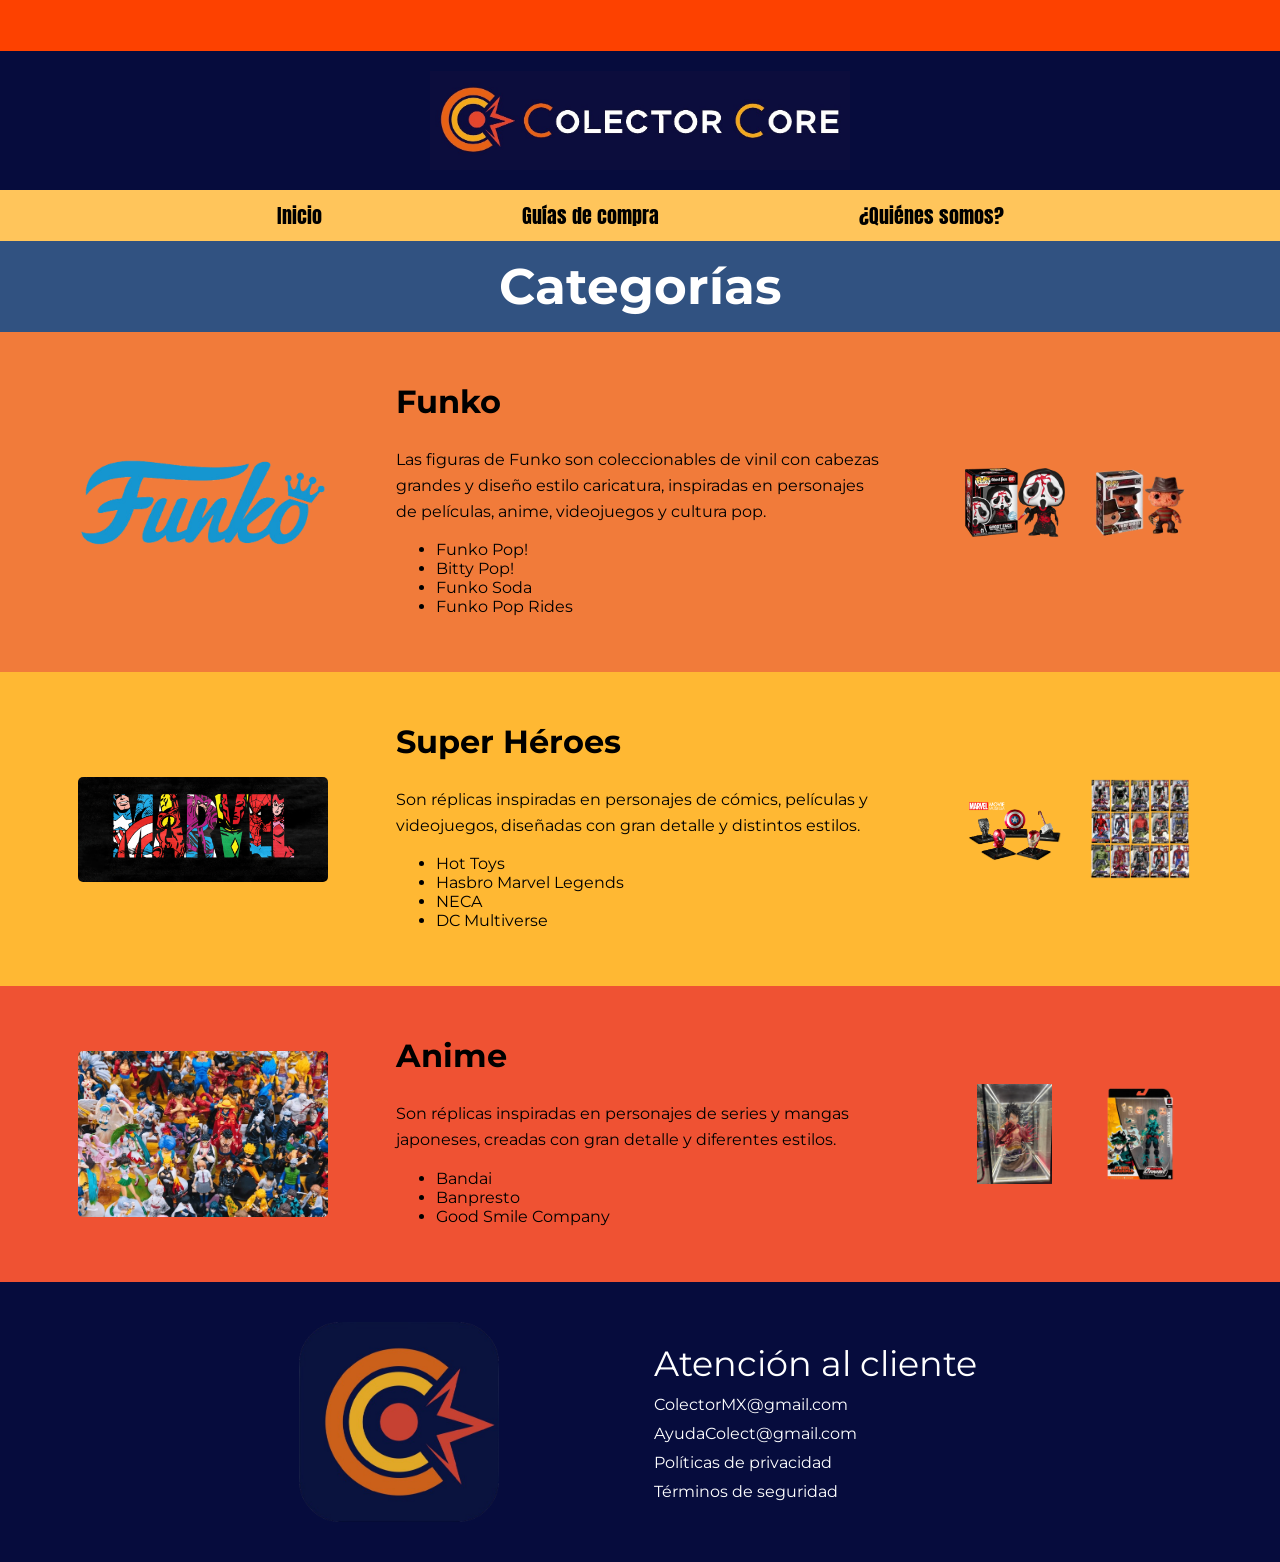
<file: Respaldo/categorias.html>
<!DOCTYPE html>
<html lang="es">
<head>
    <meta charset="UTF-8">
    <meta name="viewport" content="width=device-width, initial-scale=1.0">
    <title>Colector Core - Categorías</title>
    <link rel="stylesheet" href="style.css">
    <link rel="icon" href="IMG/ISOTIPO.png">
</head>
<body>

    <div id="main-container">
        <ul class="barra">
            <li>-</li>
            <li>Obtén información y más recomendaciones de tus marcas favoritas</li>
            <li>-</li>
            <li>Unete a nuestro club</li>
            <li>-</li>
            <li>Recomendaciones</li>
            <li>-</li>
            <li>Envios a toda la República Mexicana</li>
            <li>-</li>
            <li>Productos exclusivos</li>
            <li>-</li>
            <li>Unete a nuestro club</li>
            <li>-</li>
        </ul>
    </div>

    <div id="imagen">
        <div class="fondo">
            <img src="images/Logo.jpeg" alt="Logo Colector Core">
        </div>
    </div>

    <nav id="menu">
        <a href="index.html">Inicio</a>
        <a href="guiasdecompra.html">Guías de compra</a>
        <a href="contacto.html">¿Quiénes somos?</a>
    </nav>

    <section class="titulo-seccion">
        <h1>Categorías</h1>
    </section>

    <main>
        <section id="seccion1" class="categoria-card funko">
            <div class="col-img-principal">
                <img src="images/FunkoLogo.png" alt="Funko Logo">
            </div>
            <div class="col-texto">
                <h2>Funko</h2>
                <p>Las figuras de Funko son coleccionables de vinil con cabezas grandes y diseño estilo caricatura, inspiradas en personajes de películas, anime, videojuegos y cultura pop.</p>
                <ul>
                    <li>Funko Pop!</li>
                    <li>Bitty Pop!</li>
                    <li>Funko Soda</li>
                    <li>Funko Pop Rides</li>
                </ul>
            </div>
            <div class="col-miniaturas">
                <img src="images/FunkoGF.png" alt="Funko item 1">
                <img src="images/FunkoFK.png" alt="Funko item 2">
            </div>
        </section>

        <section class="categoria-card heroes">
            <div class="col-img-principal">
                <img src="images/MarvelLogo.jpg" alt="Super Heroes Banner">
            </div>
            <div class="col-texto">
                <h2>Super Héroes</h2>
                <p>Son réplicas inspiradas en personajes de cómics, películas y videojuegos, diseñadas con gran detalle y distintos estilos.</p>
                <ul>
                    <li>Hot Toys</li>
                    <li>Hasbro Marvel Legends</li>
                    <li>NECA</li>
                    <li>DC Multiverse</li>
                </ul>
            </div>
            <div class="col-miniaturas">
                <img src="images/MarvelF1.webp" alt="Hero item 1">
                <img src="images/MarvelF2.png" alt="Hero item 2">
            </div>
        </section>

        <section class="categoria-card anime">
            <div class="col-img-principal">
                <img src="images/vanime.webp" alt="Anime Banner">
            </div>
            <div class="col-texto">
                <h2>Anime</h2>
                <p>Son réplicas inspiradas en personajes de series y mangas japoneses, creadas con gran detalle y diferentes estilos.</p>
                <ul>
                    <li>Bandai</li>
                    <li>Banpresto</li>
                    <li>Good Smile Company</li>
                </ul>
            </div>
            <div class="col-miniaturas">
                <img src="images/AnimeF1.webp" alt="Anime item 1">
                <img src="images/AnimeF2.png" alt="Anime item 2">
            </div>
        </section>
        <footer id="seccion3"> 
        <div class="fila"> 
            <img src="images/CCimago.png" alt="Logo Footer"> 
            <div class="texto"> 
                <p class="centro">Atención al cliente</p> 
                <p>ColectorMX@gmail.com</p> 
                <p>AyudaColect@gmail.com</p> 
                <p>Políticas de privacidad</p> 
                <p>Términos de seguridad</p> 
            </div> 
        </div> 
    </footer>
    </main>

</body>
</html>
</file>
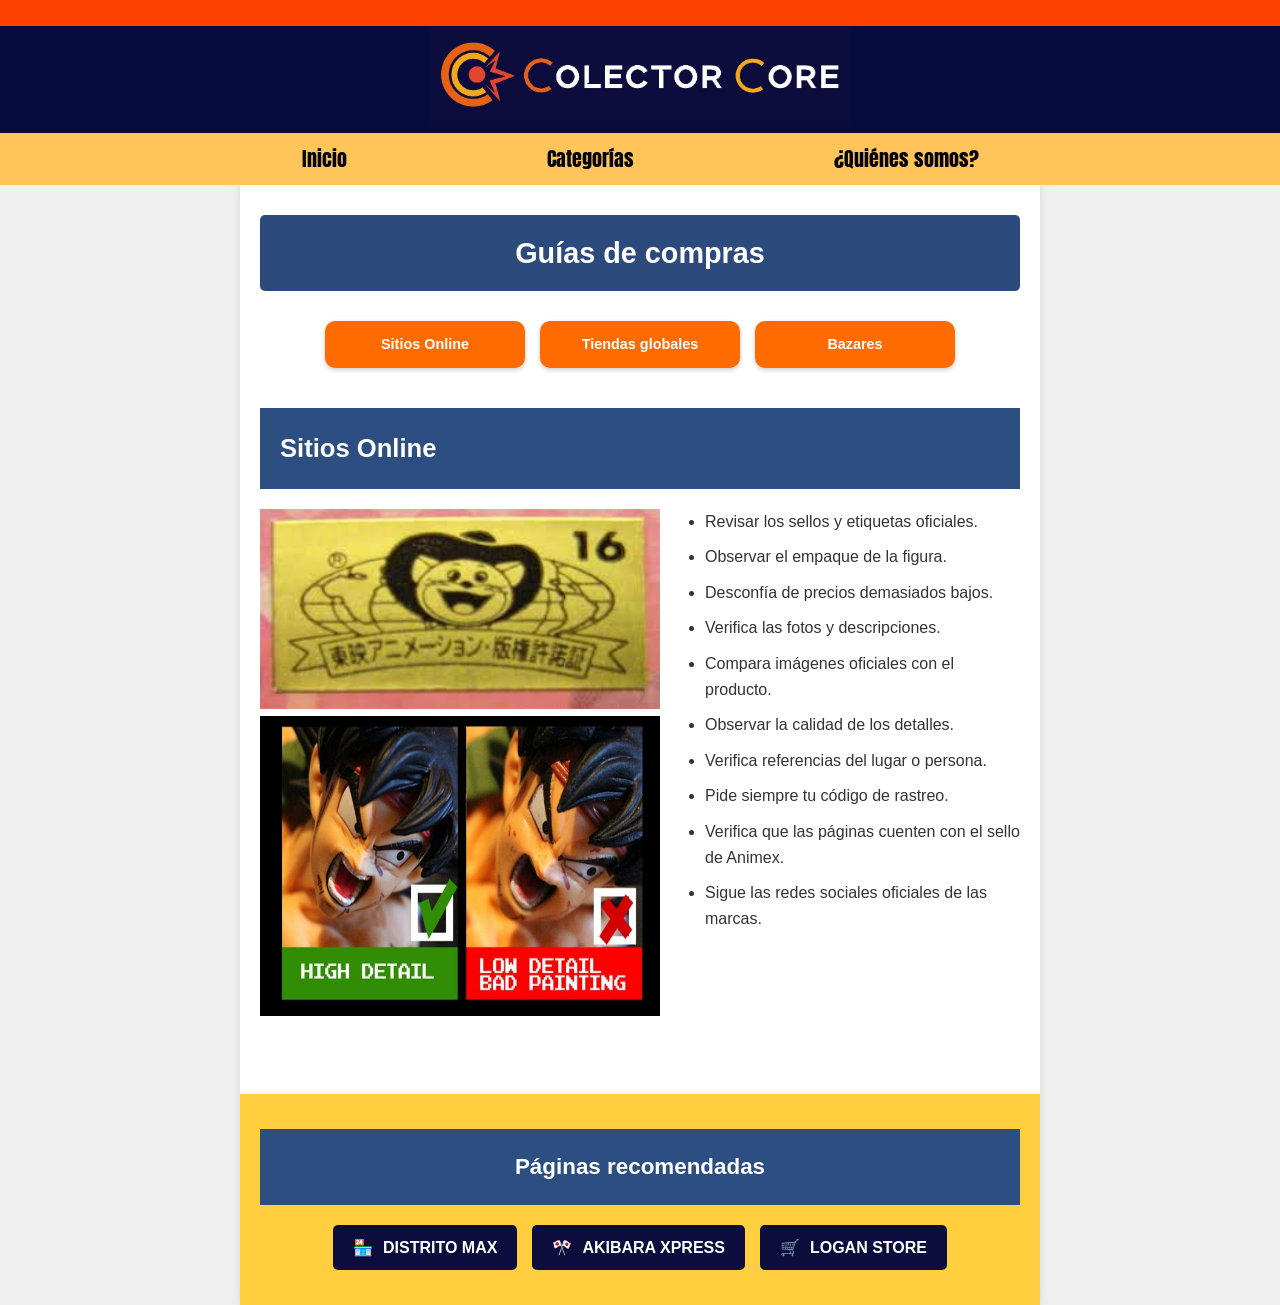
<file: Respaldo/guiasdecompra.html>
<!DOCTYPE html>
<html lang="es">
<head>
    <meta charset="utf-8">
    <meta name="viewport" content="width=device-width, initial-scale=1,0">
    <title>Colector Core - Guías de compras</title>
 <link rel="icon" type="image/png" href="img/ISOTIPO.png">
 <link rel="stylesheet" href="styless.css" type="text/css">
 <div id="main-container">
    <ul class="barra">
        <li>-</li>
        <li>Obten información y más recomendaciones de tus marcas favoritas</li>
        <li>-</li>
        <li>Unete a nuestro club</li>
        <li>-</li>
        <li>Recomendaciones</li>
        <li>-</li>
        <li>Envios a toda la República Mexicana</li>
        <li>-</li>
        <li>Productos exclusivos</li>
        <li>-</li>
        <li>Unete a nuestro club</li>
        <li>-</li>
    </ul>
</div>
<body>
<div id="imagen">
    <div class="fondo">
    <img src="IMG/Logo collector.jpeg"> 
    </div>
</div>
<div id="menu">
    <a href="index.html">Inicio</a>
    <a href="categorias.html">Categorías</a>
    <a href="contacto.html">¿Quiénes somos?</a>
</div>

    <div class="container">
        <main class="main-content">
            <h1 class="page-title">Guías de compras</h1>

            <div class="category-buttons">
                <a href="#" class="cat-btn">Sitios Online</a>
                <a href="#" class="cat-btn">Tiendas globales</a>
                <a href="#" class="cat-btn">Bazares</a>
            </div>

            
            <div class="content-section">
                <h2 class="section-header">Sitios Online</h2>
                
                <div class="content-grid">
                    <div class="images-column">
                        <div class="image-placeholder large">
                            <img src="IMG/Sello.jpg">
                        </div>
                        <div class="image-placeholder">
                            <img src="IMG/Pirata.jpg">
                        </div>
                        
                    </div>

                    <div class="tips-column">
                        <ul class="tips-list">
                            <li>Revisar los sellos y etiquetas oficiales.</li>
                            <li>Observar el empaque de la figura.</li>
                            <li>Desconfía de precios demasiados bajos.</li>
                            <li>Verifica las fotos y descripciones.</li>
                            <li>Compara imágenes oficiales con el producto.</li>
                            <li>Observar la calidad de los detalles.</li>
                            <li>Verifica referencias del lugar o persona.</li>
                            <li>Pide siempre tu código de rastreo.</li>
                            <li>Verifica que las páginas cuenten con el sello de Animex.</li>
                            <li>Sigue las redes sociales oficiales de las marcas.</li>
                        </ul>
                    </div>
                </div>
            </div>
        </main>
        <footer class="footer-section">
            <h2 class="footer-title">Páginas recomendadas</h2>
            
            <div class="recommended-pages">
                <a href="https://www.distritomax.com/?rfsn=9052210.d7f163&utm_source=refersion&utm_medium=influencers&utm_campaign=9052210.d7f163&utm_source=refersion&utm_medium=affiliate&utm_campaign=9052210.d7f163&gad_source=1&gad_campaignid=22771990499&gbraid=0AAAAA9TTGEjGaH2JfYR4gFD9H1kQEUWTW&gclid=Cj0KCQjww8rQBhDjARIsAE43KPN1O4tP_csFWvXNC1zujUaaxjvzND3afoWoSrZBC9oKzHNj77sqQdkaAhOqEALw_wcB" class="page-link">
                    <span>🏪</span> DISTRITO MAX
                </a>
                <a href="https://akibaraxpress.com/?utm_source=GoogleAds&utm_campaign=PXALL&gad_source=1&gad_campaignid=23094182773&gbraid=0AAAAAC4rnAgCQ_Wg6a_qiL8iwDuKPYU8U&gclid=Cj0KCQjww8rQBhDjARIsAE43KPNeJNNYKOcl-jYvLdZQ2-1gQPx28IjDRQYi5hXkik4FrQ8t310y3K4aAoAJEALw_wcB" class="page-link">
                    <span>🎌</span> AKIBARA XPRESS
                </a>
                <a href="https://loganstore.com.mx/" class="page-link">
                    <span>🛒</span> LOGAN STORE
                </a>
            </div>
        </footer>
    </div>

</body>
</html>
</file>
<file: Respaldo/style.css>
@import url('https://fonts.googleapis.com/css2?family=Anton&display=swap');
@import url('https://fonts.googleapis.com/css2?family=Montserrat:ital,wght@0,100..900;1,100..900&display=swap');

img {
    max-width: 100%;
    height: auto;
    display: block;
}

body {
    background-color: rgb(230, 230, 230);
    margin: 0;
    padding: 0;
    font-family: 'Montserrat', sans-serif;
}

#main-container {
    background-color: #fd4100;
    overflow: hidden;
    white-space: nowrap;
    display: flex;
    align-items: center;
}

.barra{
 list-style: none;
 display: flex;
 gap: 100px;
 animation: scroll 25s linear infinite;
 width: max-content;
 font-weight: bold;
 padding-left: 100%;
}

@keyframes scroll {
    0% { transform: translateX(0); }
    100% { transform: translateX(-50%); }
}

#imagen {
    background-color: #060C3D;
    display: flex;
    justify-content: center;
    padding: 20px 15px;
}

.fondo img {
    width: 100%;
    max-width: 420px;
    height: auto;
}

#menu{
 background-color: #ffc55b;
 padding: 10px;
 text-align: center;
 position: sticky;
 overflow: hidden;
 z-index: 1000;
 font-size: 20px;
 top: 0;
 font-family: "Anton", sans-serif;
 font-weight: 400;
 font-style: normal;
 display: flex;
 justify-content: center;
 gap: 200px;
}

#menu a {
    text-decoration: none;
    color: black;
    font-size: 20px;
}

.titulo-seccion {
    background-color: #315281;
    color: white;
    text-align: center;
    padding: 15px 10px;
}

.titulo-seccion h1 {
    font-size: clamp(30px, 5vw, 50px);
    margin: 0;
}

.h2{
  font-family: "Montserrat", sans-serif;
  font-optical-sizing: auto;
  font-weight: 900;
  font-style: normal;
}

.categoria-card {
    display: flex;
    flex-direction: column;
    align-items: center;
    text-align: center;
    padding: 30px 20px;
    gap: 20px;
    color: black;
}

.col-img-principal {
    display: flex;
    justify-content: center;
    width: 100%;
}

.col-img-principal img {
    width: 100%;
    max-width: 250px;
    border-radius: 5px;
}

.col-texto {
    width: 100%;
}

.col-texto h2 {
    font-size: 28px;
    padding: 10px 0;
    margin: 0 0 10px 0;
}

.col-texto p {
    line-height: 1.6;
    margin-bottom: 15px;
}

.col-texto ul {
    display: inline-block;
    text-align: left;
}

.col-miniaturas {
    display: flex;
    gap: 15px;
    justify-content: center;
    width: 100%;
}

.col-miniaturas img {
    width: 100px;
    height: 100px;
    object-fit: contain;
    
    padding: 5px;
    border-radius: 8px;
}

.funko { background-color: #f17b3a; }
.heroes { background-color: #ffb833; }
.anime { background-color: #ef5233; }

@media (min-width: 768px) {
    .categoria-card {
        display: grid;
        grid-template-columns: 1fr 1.5fr 1fr;
        text-align: left;
        padding: 40px;
        gap: 30px;
    }
    
    .col-texto h2 {
        font-size: 32px;
    }
    
    .col-texto ul {
        display: block;
    }
    
    .fila {
        flex-direction: row;
        gap: 100px;
    }
}
footer { 
    background-color: #060C3D; 
    padding: 40px 20px;
} 

.fila { 
    display: flex; 
    flex-direction: column;
    align-items: center; 
    justify-content: center; 
    gap: 30px; 
} 

.fila img { 
    width: 150px; 
    padding: 0; 
} 

.centro { 
    margin: 0 0 15px 0; 
    color: #ffffff; 
    font-size: 35px;
    font-family: "Anton", sans-serif;
} 

.fila p { 
    margin: 0; 
    color: #ffffff; 
    text-align: center; 
    padding: 5px; 
    font-family: "Montserrat", sans-serif; 
    font-style: normal; 
    font-weight: normal;
}

@media (min-width: 768px) {
    .fila {
        flex-direction: row;
        gap: 150px;
    }
    .fila p {
        text-align: left;
    }
    .fila img {
        width: 200px;
    }
}
</file>
<file: Respaldo/styless.css>
@import url('https://fonts.googleapis.com/css2?family=Anton&display=swap');
        #main-container{
            position: static;
            display: flex;
            padding: 0;
            align-items: center;
            justify-content: space-between;
            background-color: #fd4100;
            white-space: nowrap;
            overflow: hidden;
            font-family: "Montserrat", sans-serif;
            font-optical-sizing: auto;
            font-weight: weight;
            font-style: normal;
        }
         .barra{
            list-style: none;
            display: flex;
            gap: 100px;
            animation: scroll 25s linear infinite;
            width: max-content;
            font-weight: bold;
            padding-left: 100%;
        }
        @keyframes scroll{
            0% {
                transform: translateX(0);
            }
            100% {
                transform: translateX(-50%);
            }
        }
        :root {
            --primary-orange: #ff6b00;
            --dark-blue: #0c0d3d;
            --light-blue: #2c4a7c;
            --bg-gray: #f0f0f0;
            --text-dark: #333;
            --section-yellow: #ffcf40;
        }
        * {
            box-sizing: border-box;
            margin: 0;
            padding: 0;
        }
         #imagen{
            display: block;
            display: flex;
            justify-content: center;
            align-items: center;
            background-color: #060C3D;
            margin: auto;
        }
        .fondo img{
            width: 420px;
            justify-content: center;
            align-items: center;
            height: auto
        }
        #menu{
            background-color: #ffc55b;
            padding: 10px;
            text-align: center;
            position: sticky;
            overflow: hidden;
            z-index: 1000;
            font-size: 20px;
            top: 0;
            font-family: "Anton", sans-serif;
            font-weight: 400;
            font-style: normal;
            display: flex;
            justify-content: center;
            gap: 200px;
        }
        #menu a{
            text-decoration: none;
            color: black;
        }
        h2{
            background-color: #2d4e81;
            color: #ffffff;
            padding: 20px;
            margin-top: 0%;
            font-family: "Montserrat", sans-serif;
            font-optical-sizing: auto;
            font-weight: weight;
            font-style: normal;
        }
        .quien{
            font-size: 30px;
            text-align: center;
            align-items: center;
        }
        body{
            font-family: 'Arial', sans-serif;
            background-color: var(--bg-gray);
            color: var(--text-dark);
            line-height: 1.6;
        }

        
        .full-width-orange {
            background-color: var(--primary-orange);
            width: 100%;
        }

        .full-width-blue {
            background-color: var(--dark-blue);
            width: 100%;
        }

        .full-width-yellow {
            background-color: var(--section-yellow);
            border-bottom: 2px solid #e0b000;
            width: 100%;
        }

        
        .header-inner {
            max-width: 800px;
            margin: 0 auto;
            width: 100%;
            padding: 0 20px; 
        }

  
        .container {
            max-width: 800px;
            margin: 0 auto;
            background-color: white;
            box-shadow: 0 0 10px rgba(0,0,0,0.1);
        }

        .top-bar {
            color: white;
            text-align: center;
            padding: 12px 0;
            font-size: 0.8rem;
            font-weight: bold;
        }

        .logo-section {
            padding: 25px 0;
            text-align: center;
        }

        .logo-placeholder {
            max-width: 300px;
            width: 100%;
            height: 60px;
            background-color: #ddd;
            border: 2px dashed #aaa;
            display: flex;
            align-items: center;
            justify-content: center;
            margin: 0 auto;
            color: #666;
        }

        .nav-menu {
            display: flex;
            justify-content: center;
            padding: 5px 0;
        }

        .nav-menu a {
            color: var(--text-dark);
            text-decoration: none;
            padding: 10px 15px;
            font-weight: bold;
            text-transform: uppercase;
            font-size: 0.9rem;
            text-align: center;
        }

        .nav-menu a:hover {
            color: var(--primary-orange);
        }

        .main-content {
            padding: 30px 20px;
        }

        .page-title {
            text-align: center;
            font-size: 1.8rem;
            color: white;
            background-color: var(--light-blue);
            padding: 15px;
            margin-bottom: 30px;
            border-radius: 5px;
        }

        .category-buttons {
            display: flex;
            justify-content: center;
            gap: 15px;
            margin-bottom: 40px;
            flex-wrap: wrap;
        }

        .cat-btn {
            background-color: var(--primary-orange);
            color: white;
            padding: 12px 20px;
            border-radius: 10px;
            text-decoration: none;
            font-weight: bold;
            text-align: center;
            flex: 1;
            min-width: 140px;
            max-width: 200px;
            box-shadow: 0 2px 5px rgba(0,0,0,0.2);
            font-size: 0.9rem;
        }

        .cat-btn:hover {
            background-color: #e65c00;
        }

        .content-section {
            margin-top: 30px;
        }

        .section-header {
            font-size: 1.6rem;
            margin-bottom: 20px;
            color: white
        }

        .content-grid {
            display: grid;
            grid-template-columns: 1fr 1fr;
            gap: 25px;
        }
        .image-placeholder img {
            width: 400px;
            height: 300px;
        }

        .image-placeholder.large img {
            height: 200px;
        }

        .tips-list {
            list-style-type: disc;
            padding-left: 20px;
            
        }

        .tips-list li {
            margin-bottom: 10px;
            font-family: "Montserrat", sans-serif;
            font-optical-sizing: auto;
            font-weight: weight;
            font-style: normal;
        }

        .footer-section {
            background-color: var(--section-yellow);
            padding: 35px 20px;
            text-align: center;
            margin-top: 40px;
        }

        .footer-title {
            font-size: 1.4rem;
            margin-bottom: 20px;
            color: white
        }

        .recommended-pages {
            display: flex;
            justify-content: center;
            gap: 15px;
            flex-wrap: wrap;
            align-items: center;
        }

        .page-link {
            background-color: var(--dark-blue);
            color: white;
            padding: 10px 20px;
            border-radius: 5px;
            text-decoration: none;
            font-weight: bold;
            display: flex;
            align-items: center;
            gap: 10px;
        }

        .page-link:hover {
            background-color: #1a3a6c;
        }

        @media (max-width: 768px) {
            .main-content {
                padding: 20px 15px;
            }
            .page-title {
                font-size: 1.6rem;
            }
        }

        @media (max-width: 600px) {
            .nav-menu {
                flex-direction: column;
                align-items: stretch;
            }
            
            .nav-menu a {
                padding: 12px 0;
                border-bottom: 1px solid rgba(0,0,0,0.05);
            }
            
            .nav-menu a:last-child {
                border-bottom: none;
            }

            .content-grid {
                grid-template-columns: 1fr;
                gap: 20px;
            }
            
            .category-buttons {
                flex-direction: column;
                align-items: center;
                width: 100%;
            }

            .cat-btn {
                width: 100%;
                max-width: none;
            }

            .top-bar {
                font-size: 0.75rem;
                padding: 10px 5px;
            }
        }
</file>
